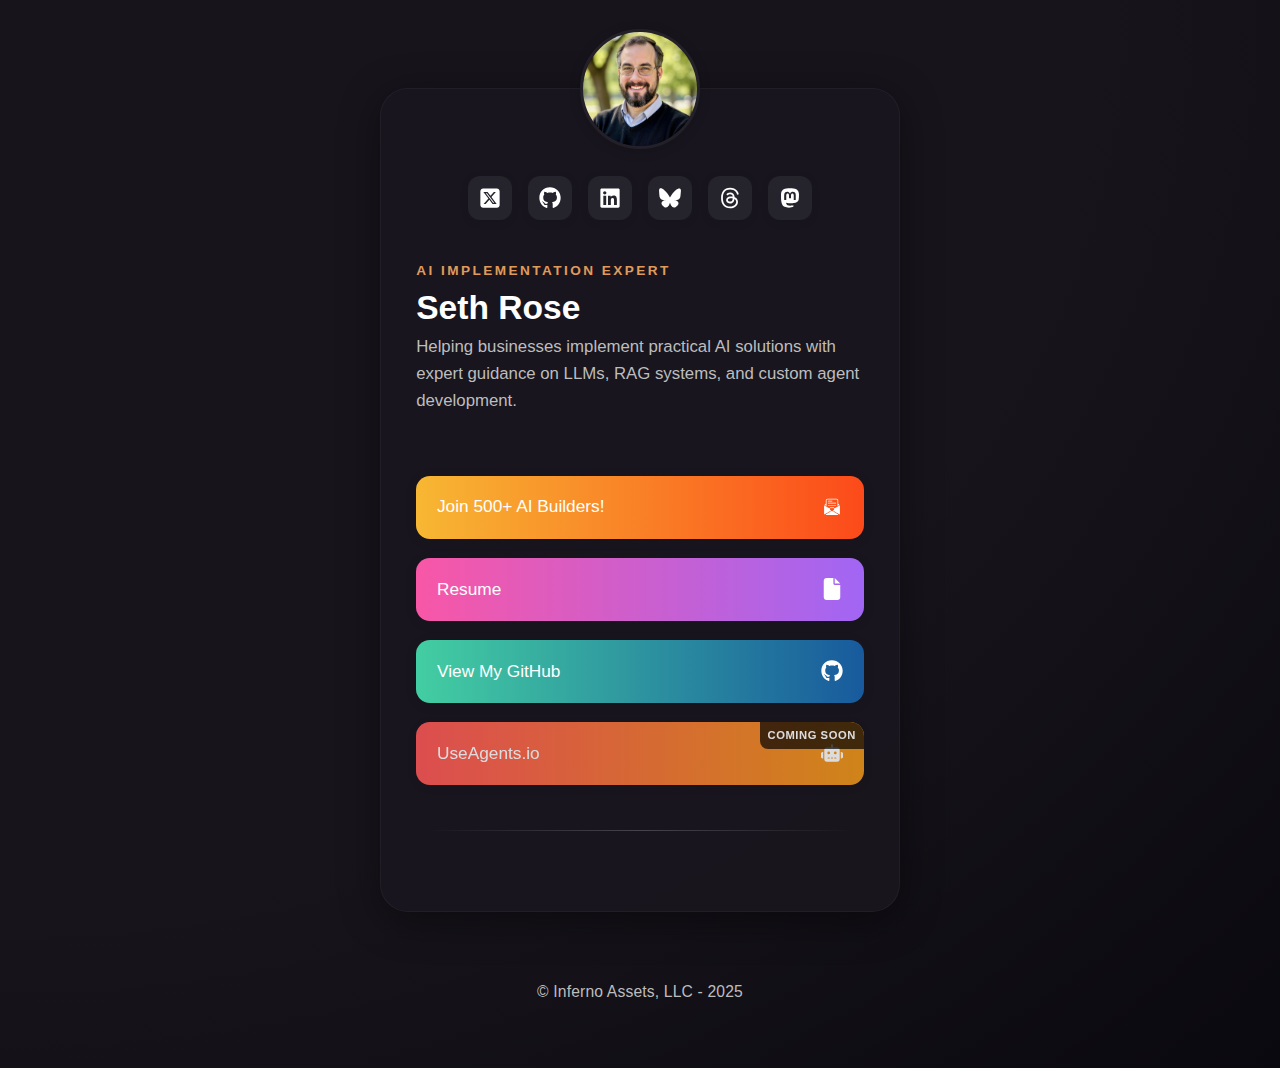
<file: index.html>
<!DOCTYPE html>
<html lang="en">
<head>
    <meta charset="UTF-8">
    <meta name="viewport" content="width=device-width, initial-scale=1.0">
    <title>Seth Rose | AI Implementation Expert</title>
    <link rel="preconnect" href="https://cdn.sender.net">
    <link rel="preconnect" href="https://www.google.com">
    <link rel="preconnect" href="https://scripts.simpleanalyticscdn.com">
    <link rel="preconnect" href="https://static.cloudflareinsights.com">
    <meta http-equiv="Content-Security-Policy" content="default-src 'self'; script-src 'self' 'unsafe-inline' 'unsafe-eval' https://cdn.sender.net https://*.sender.net https://*.simpleanalyticscdn.com https://www.google.com https://www.gstatic.com; connect-src 'self' https://*.sender.net https://*.simpleanalyticscdn.com; style-src 'self' 'unsafe-inline' https://fonts.googleapis.com https://cdn.sender.net; font-src 'self' https://fonts.gstatic.com; img-src 'self' data: https://*.sender.net https://*.simpleanalyticscdn.com https://simpleanalyticsbadges.com; frame-src https://www.google.com;">
    <link rel="stylesheet" href="assets/styles/style.css?v=2">
    <link rel="shortcut icon" href="assets/favicons/favicon.ico">
    <link rel="icon" type="image/webp" sizes="32x32" href="assets/favicons/favicon-32x32.webp">
    <link rel="icon" type="image/png" sizes="32x32" href="assets/favicons/favicon-32x32.png">
    <link rel="icon" type="image/webp" sizes="16x16" href="assets/favicons/favicon-16x16.webp">
    <link rel="icon" type="image/png" sizes="16x16" href="assets/favicons/favicon-16x16.png">
    <link rel="apple-touch-icon" type="image/webp" href="assets/favicons/apple-touch-icon.webp">
    <link rel="apple-touch-icon" href="assets/favicons/apple-touch-icon.png">
    <link rel="manifest" href="assets/favicons/site.webmanifest">
    <meta name="description" content="Seth Rose | AI Implementation Expert specializing in practical LLM applications, RAG systems, and custom AI agent development for businesses.">
    <link rel="canonical" href="https://sethrose.dev/">
    <meta property="og:title" content="Seth Rose | AI Implementation Expert">
    <meta property="og:description" content="Building practical AI solutions with a focus on implementation, RAG systems, and custom agent development.">
    <meta property="og:type" content="website">
    <meta property="og:url" content="https://sethrose.dev/">
    <meta property="og:image" content="https://sethrose.dev/assets/images/profile.png">
    <meta name="twitter:card" content="summary_large_image">
    <meta name="twitter:title" content="Seth Rose | AI Implementation Expert">
    <meta name="twitter:description" content="Building practical AI solutions with a focus on implementation, RAG systems, and custom agent development.">
    <meta name="twitter:image" content="https://sethrose.dev/assets/images/profile.png">

    <!-- Structured data for better SEO -->
    <script type="application/ld+json">
    {
      "@context": "https://schema.org",
      "@type": "Person",
      "name": "Seth Rose",
      "url": "https://sethrose.dev",
      "image": "https://sethrose.dev/assets/images/profile.png",
      "jobTitle": "AI Implementation Expert",
      "description": "AI Implementation Expert specializing in practical LLM applications, RAG systems, and custom agent development.",
      "sameAs": [
        "https://github.com/TheSethRose",
        "https://www.linkedin.com/in/sethlrose/",
        "https://x.com/TheSethRose",
        "https://bsky.app/profile/sethrose.dev",
        "https://www.threads.net/@thesethrose",
        "https://mastodon.social/@TheSethRose"
      ],
      "knowsAbout": ["Artificial Intelligence", "LLM Implementation", "RAG Systems", "AI Agents", "Software Development"]
    }
    </script>

    <script>
      (function (s, e, n, d, er) {
        s['Sender'] = er;
        s[er] = s[er] || function () {
          (s[er].q = s[er].q || []).push(arguments)
        }, s[er].l = 1 * new Date();
        var a = e.createElement(n),
            m = e.getElementsByTagName(n)[0];
        a.async = 1;
        a.crossOrigin = "anonymous";
        a.src = d;
        m.parentNode.insertBefore(a, m)
      })(window, document, 'script', 'https://cdn.sender.net/accounts_resources/universal.js', 'sender');
      sender('ce0fdabd0d3944');
    </script>
</head>
<body>
    <div class="main-card">
        <div class="profile-row">
            <picture>
                <source srcset="assets/images/profile.webp" type="image/webp">
                <img src="assets/images/profile.png" alt="Seth Rose - AI Implementation Expert" class="profile-image">
            </picture>
        </div>
        <div class="social-row">
            <a href="https://x.com/TheSethRose" target="_blank" rel="noopener" aria-label="Follow Seth Rose on X (formerly Twitter)"><img src="assets/icons/x.svg" alt="X" width="22" height="22"></a>
            <a href="https://github.com/sponsors/TheSethRose" target="_blank" rel="noopener" aria-label="Sponsor Seth Rose on GitHub"><img src="assets/icons/github.svg" alt="GitHub" width="22" height="22"></a>
            <a href="https://www.linkedin.com/in/sethlrose/" target="_blank" rel="noopener" aria-label="Connect with Seth Rose on LinkedIn"><img src="assets/icons/linkedin.svg" alt="LinkedIn" width="22" height="22"></a>
            <a href="https://bsky.app/profile/sethrose.dev" target="_blank" rel="noopener" aria-label="Follow Seth Rose on Bluesky"><img src="assets/icons/bluesky.svg" alt="Bluesky" width="22" height="22"></a>
            <a href="https://www.threads.net/@thesethrose" target="_blank" rel="noopener" aria-label="Follow Seth Rose on Threads"><img src="assets/icons/threads.svg" alt="Threads" width="22" height="22"></a>
            <a href="https://mastodon.social/@TheSethRose" target="_blank" rel="noopener" aria-label="Follow Seth Rose on Mastodon"><img src="assets/icons/mastodon.svg" alt="Mastodon" width="22" height="22"></a>
        </div>
        <div class="card-content">
            <div class="subtitle" id="role">AI IMPLEMENTATION EXPERT</div>
            <h1 class="main-title">Seth Rose</h1>
            <div class="desc">Helping businesses implement practical AI solutions with expert guidance on LLMs, RAG systems, and custom agent development.</div>
        </div>
        <div class="links-list" role="navigation" aria-label="Main links">
            <a class="link-card gradient4" href="https://join.sethrose.dev/website/button" target="_blank" rel="noopener" aria-label="Join the AI Builders Newsletter">
                <span>Join 500+ AI Builders!</span>
                <img src="assets/icons/join.svg" alt="Newsletter icon" width="22" height="22">
            </a>
            <a class="link-card gradient1" href="assets/public/resume.pdf" target="_blank" rel="noopener" aria-label="Download Seth Rose's resume">
                <span>Resume</span>
                <img src="assets/icons/resume.svg" alt="Resume icon" width="22" height="22">
            </a>
            <a class="link-card gradient2" href="https://github.com/sponsors/TheSethRose" target="_blank" rel="noopener" aria-label="Sponsor Seth Rose on GitHub">
                <span>View My GitHub</span>
                <img src="assets/icons/github.svg" alt="GitHub icon" width="22" height="22">
            </a>
            <a class="link-card gradient3 coming-soon-container" href="https://useagents.io" target="_blank" rel="noopener" aria-label="Visit UseAgents.io - platform coming soon">
                <span>UseAgents.io</span>
                <img src="assets/icons/robot.svg" alt="AI Agents icon" width="22" height="22">
                <div class="coming-soon-overlay">COMING SOON</div>
            </a>
        </div>

        <div class="section-divider" role="separator" aria-hidden="true"></div>

    </div>
    <div class="copyright">&copy; Inferno Assets, LLC - 2025</div>

    <!-- 100% privacy-first analytics -->
    <script data-collect-dnt="true" async src="https://scripts.simpleanalyticscdn.com/latest.js"></script>
    <noscript><img src="https://queue.simpleanalyticscdn.com/noscript.gif?collect-dnt=true" alt="" referrerpolicy="no-referrer-when-downgrade"/></noscript>
</body>
</html>
</file>
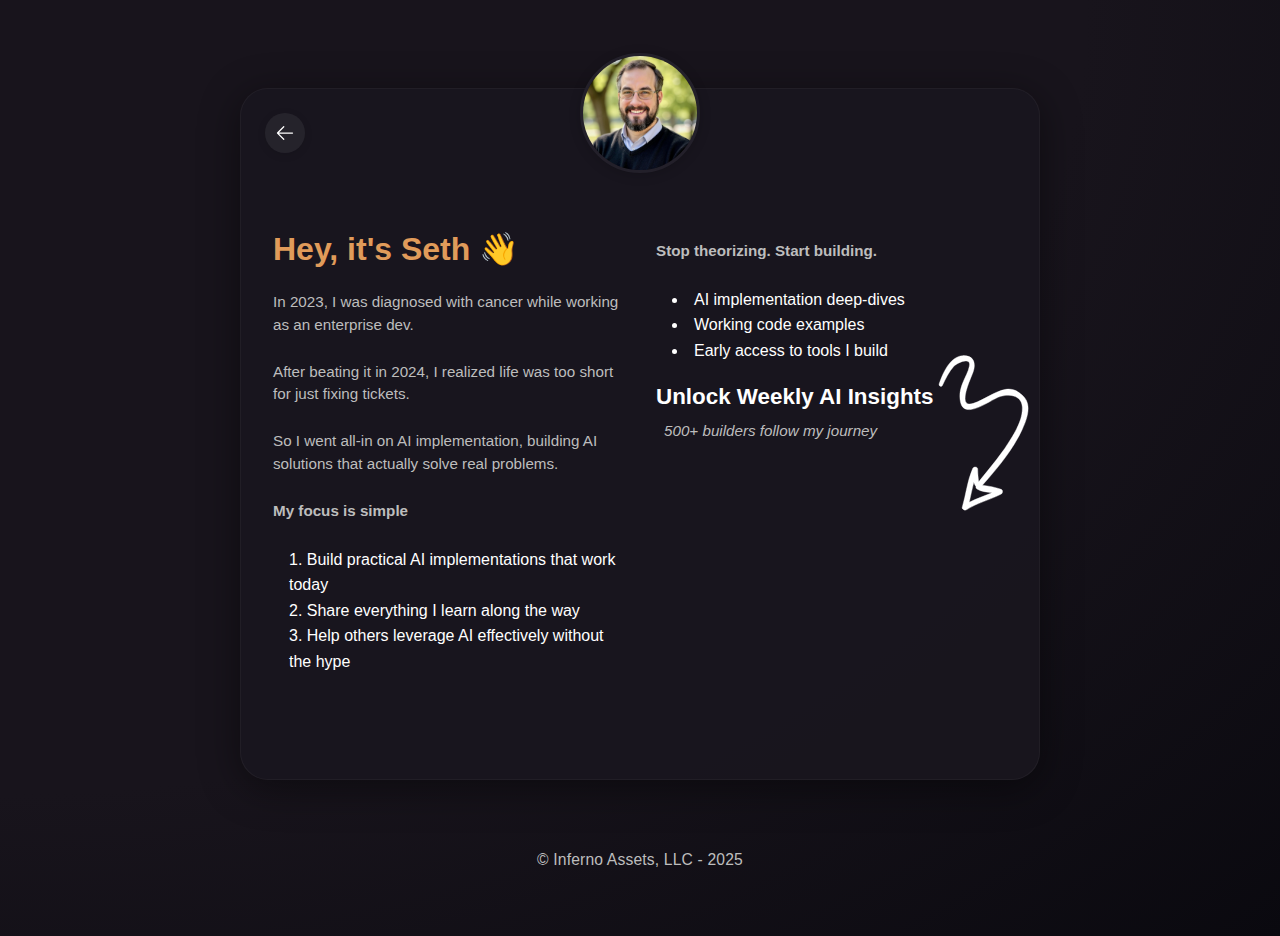
<file: subscribe.html>
<!DOCTYPE html>
<html lang="en">
<head>
    <meta charset="UTF-8">
    <meta name="viewport" content="width=device-width, initial-scale=1.0">
    <title>Subscribe | Seth Rose</title>
    <link rel="preconnect" href="https://cdn.sender.net">
    <link rel="preconnect" href="https://www.google.com">
    <link rel="preconnect" href="https://scripts.simpleanalyticscdn.com">
    <link rel="preconnect" href="https://static.cloudflareinsights.com">
    <meta http-equiv="Content-Security-Policy" content="default-src 'self'; script-src 'self' 'unsafe-inline' 'unsafe-eval' https://cdn.sender.net https://*.sender.net https://*.simpleanalyticscdn.com https://www.google.com https://www.gstatic.com; connect-src 'self' https://*.sender.net https://*.simpleanalyticscdn.com; style-src 'self' 'unsafe-inline' https://fonts.googleapis.com https://cdn.sender.net; font-src 'self' https://fonts.gstatic.com; img-src 'self' data: https://*.sender.net https://*.simpleanalyticscdn.com https://simpleanalyticsbadges.com; frame-src https://www.google.com;">
    <link rel="stylesheet" href="assets/styles/style.css?v=1">
    <link rel="shortcut icon" href="assets/favicons/favicon.ico">
    <link rel="icon" type="image/webp" sizes="32x32" href="assets/favicons/favicon-32x32.webp">
    <link rel="icon" type="image/png" sizes="32x32" href="assets/favicons/favicon-32x32.png">
    <link rel="icon" type="image/webp" sizes="16x16" href="assets/favicons/favicon-16x16.webp">
    <link rel="icon" type="image/png" sizes="16x16" href="assets/favicons/favicon-16x16.png">
    <link rel="apple-touch-icon" type="image/webp" href="assets/favicons/apple-touch-icon.webp">
    <link rel="apple-touch-icon" href="assets/favicons/apple-touch-icon.png">
    <link rel="manifest" href="assets/favicons/site.webmanifest">
    <meta name="description" content="Subscribe to AI Implementation Weekly by Seth Rose for practical AI insights, code examples, and early access to tools.">
    <link rel="canonical" href="https://sethrose.dev/subscribe.html">
    <meta property="og:title" content="Subscribe | Seth Rose">
    <meta property="og:description" content="Get practical AI implementation insights, code examples, and early access to tools.">
    <meta property="og:type" content="website">
    <meta property="og:url" content="https://sethrose.dev/subscribe.html">
    <meta property="og:image" content="https://sethrose.dev/assets/images/profile.png">
    <meta name="twitter:card" content="summary_large_image">
    <meta name="twitter:title" content="Subscribe | Seth Rose">
    <meta name="twitter:description" content="Get practical AI implementation insights, code examples, and early access to tools.">
    <meta name="twitter:image" content="https://sethrose.dev/assets/images/profile.png">
    <!-- Structured data for better SEO -->
    <script type="application/ld+json">
    {
      "@context": "https://schema.org",
      "@type": "WebPage",
      "name": "Subscribe | Seth Rose",
      "url": "https://sethrose.dev/subscribe.html",
      "description": "Subscribe to AI Implementation Weekly by Seth Rose for practical AI insights, code examples, and early access to tools."
    }
    </script>
    <script>
      (function (s, e, n, d, er) {
        s['Sender'] = er;
        s[er] = s[er] || function () {
          (s[er].q = s[er].q || []).push(arguments)
        }, s[er].l = 1 * new Date();
        var a = e.createElement(n),
            m = e.getElementsByTagName(n)[0];
        a.async = 1;
        a.crossOrigin = "anonymous";
        a.src = d;
        m.parentNode.insertBefore(a, m)
      })(window, document, 'script', 'https://cdn.sender.net/accounts_resources/universal.js', 'sender');
      sender('ce0fdabd0d3944');
    </script>
</head>
<body class="subscribe-page">
    <div class="main-card">
        <a href="index.html" class="back-home-button" aria-label="Back to Home">
            <!-- Simple SVG Arrow Left -->
            <svg xmlns="http://www.w3.org/2000/svg" viewBox="0 0 24 24" fill="currentColor" width="20px" height="20px">
                <path fill-rule="evenodd" d="M11.03 3.97a.75.75 0 0 1 0 1.06l-6.22 6.22H21a.75.75 0 0 1 0 1.5H4.81l6.22 6.22a.75.75 0 1 1-1.06 1.06l-7.5-7.5a.75.75 0 0 1 0-1.06l7.5-7.5a.75.75 0 0 1 1.06 0Z" clip-rule="evenodd" />
            </svg>
        </a>
        <div class="profile-row" style="padding-top: 1.5rem;">
            <picture>
                <source srcset="assets/images/profile.webp" type="image/webp">
                <img src="assets/images/profile.png" alt="Seth Rose - AI Implementation Expert" class="profile-image">
            </picture>
        </div>
        <div class="newsletter-section newsletter-columns">
            <div class="newsletter-text">
                <h3 id="newsletter-heading" style="font-size: 2rem; color: #e09b5a; margin-bottom: 1rem;">Hey, it's Seth 👋</h3>
                <p>In 2023, I was diagnosed with cancer while working as an enterprise dev.</p>
                <p>After beating it in 2024, I realized life was too short for just fixing tickets.</p>
                <p>So I went all-in on AI implementation, building AI solutions that actually solve real problems.</p>
                <p><strong>My focus is simple</strong></p>
                <ol style="list-style-position: inside; padding-left: 1rem; margin: 0.5rem 0 1rem 0;">
                    <li>Build practical AI implementations that work today</li>
                    <li>Share everything I learn along the way</li>
                    <li>Help others leverage AI effectively without the hype</li>
                </ol>
            </div>
            <div class="newsletter-form">
                <div class="subscribe-prompt">
                    <p><strong>Stop theorizing. Start building.</strong></p>
                    <ul style="list-style-position: inside; padding-left: 1rem; margin: 0.5rem 0 1rem 0;">
                        <li>AI implementation deep-dives</li>
                        <li>Working code examples</li>
                        <li>Early access to tools I build</li>
                    </ul>
                    <div class="header-arrow-container" style="position: relative; margin-bottom: 0.1rem;">
                      <h3 class="subscribe-cta-header" style="margin: 0;">Unlock Weekly AI Insights</h3>
                      <p class="social-proof" style="margin-bottom: 0;">500+ builders follow my journey</p>
                      <svg class="subscribe-arrow" fill="#FFFFFF" version="1.1" id="Capa_1" xmlns="http://www.w3.org/2000/svg" xmlns:xlink="http://www.w3.org/1999/xlink" viewBox="0 0 352.2 352.2" xml:space="preserve" stroke="#FFFFFF" style="width: 126px; height: 126px; position: absolute; left: 65%; top: -0.5rem; margin-left: 1.5rem; transform: scaleY(-1) rotate(-40deg); z-index: 10;"><g id="SVGRepo_bgCarrier" stroke-width="0"></g><g id="SVGRepo_tracerCarrier" stroke-linecap="round" stroke-linejoin="round"></g><g id="SVGRepo_iconCarrier"> <g> <path d="M348.232,100.282c-13.464-32.436-35.496-60.588-45.9-94.86c-1.836-5.508-11.016-7.956-13.464-1.836 c-14.688,34.272-36.72,65.484-47.124,101.592c-1.836,6.732,7.344,13.464,12.24,7.344c7.344-9.18,15.912-16.524,24.479-25.092 c-1.224,52.632,0,105.264-9.18,157.284c-4.896,28.152-11.628,59.977-31.824,81.396c-24.479,25.704-55.08,2.448-68.544-21.42 c-11.628-20.809-31.823-110.772-72.215-79.561c-23.868,18.36-29.988,43.452-37.332,70.992c-1.836,7.956-4.896,15.3-8.568,22.032 c-14.076,26.316-32.436-16.524-33.048-26.928c-1.224-20.809,4.896-42.229,9.792-62.424c1.836-6.12-7.344-8.568-9.792-2.448 c-11.016,28.764-26.316,77.724,0,102.815c23.256,21.42,42.84,7.345,52.02-17.748c6.12-16.523,29.376-108.323,56.304-65.483 c17.748,28.151,22.644,61.812,44.064,88.128c15.3,18.359,42.84,22.644,64.26,13.464c25.704-11.628,36.72-45.9,43.452-70.38 c16.523-61.2,16.523-127.296,14.688-190.332c14.688,9.792,31.212,18.972,47.736,25.092 C347.008,113.746,350.681,105.178,348.232,100.282z M268.672,78.25c7.956-17.136,17.748-34.272,26.316-51.408 c9.18,21.42,20.808,40.392,31.824,61.2c-12.853-7.956-25.092-17.136-39.168-18.972c-3.061-0.612-5.509,1.224-6.732,3.672 C276.628,73.354,272.345,75.19,268.672,78.25z"></path> </g> </g></svg>
                    </div>
                </div>
                <div class="sender-form-field" data-sender-form-id="m9j9z83zez6mn59cdl9" aria-labelledby="newsletter-heading" style="text-align: left; margin-top: 0;"></div>
            </div>
        </div>
    </div>
    <div class="copyright">&copy; Inferno Assets, LLC - 2025</div>
    <!-- 100% privacy-first analytics -->
    <script data-collect-dnt="true" async src="https://scripts.simpleanalyticscdn.com/latest.js"></script>
    <noscript><img src="https://queue.simpleanalyticscdn.com/noscript.gif?collect-dnt=true" alt="" referrerpolicy="no-referrer-when-downgrade"/></noscript>
</body>
</html>
</file>
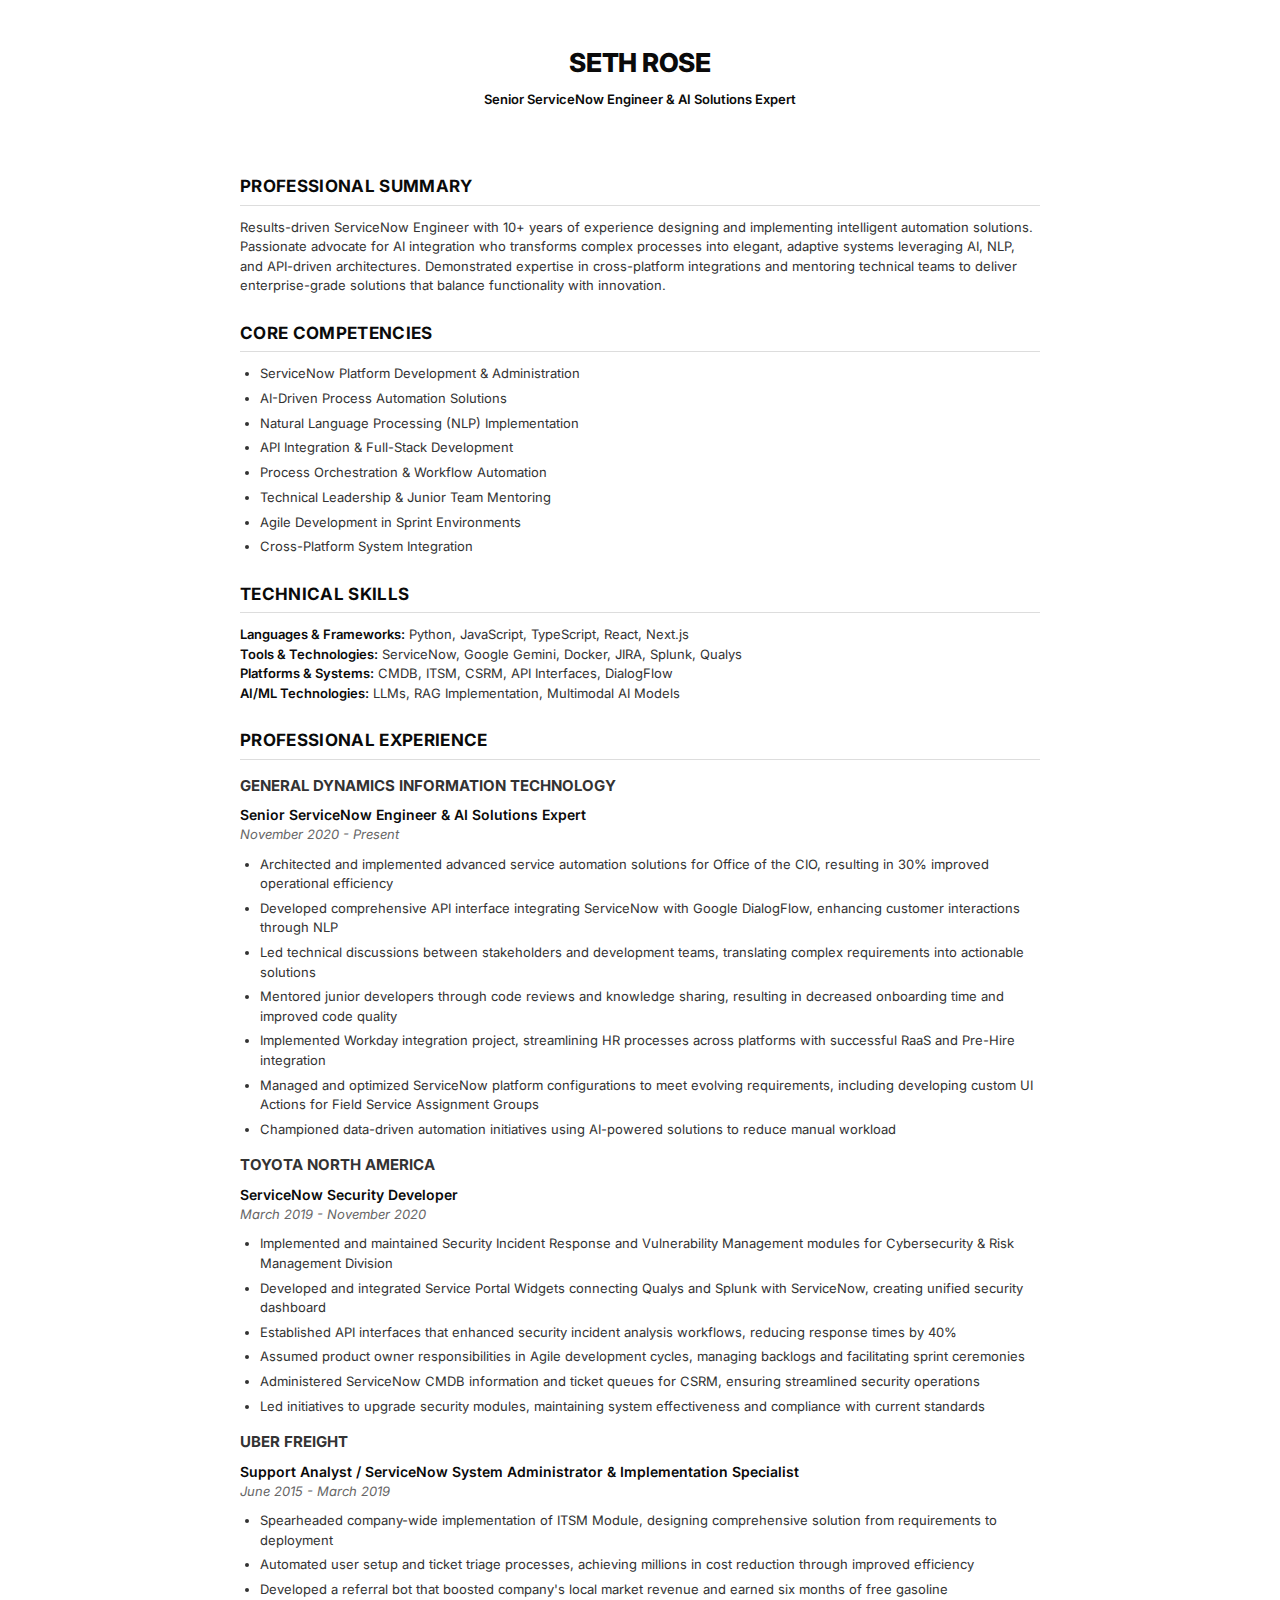
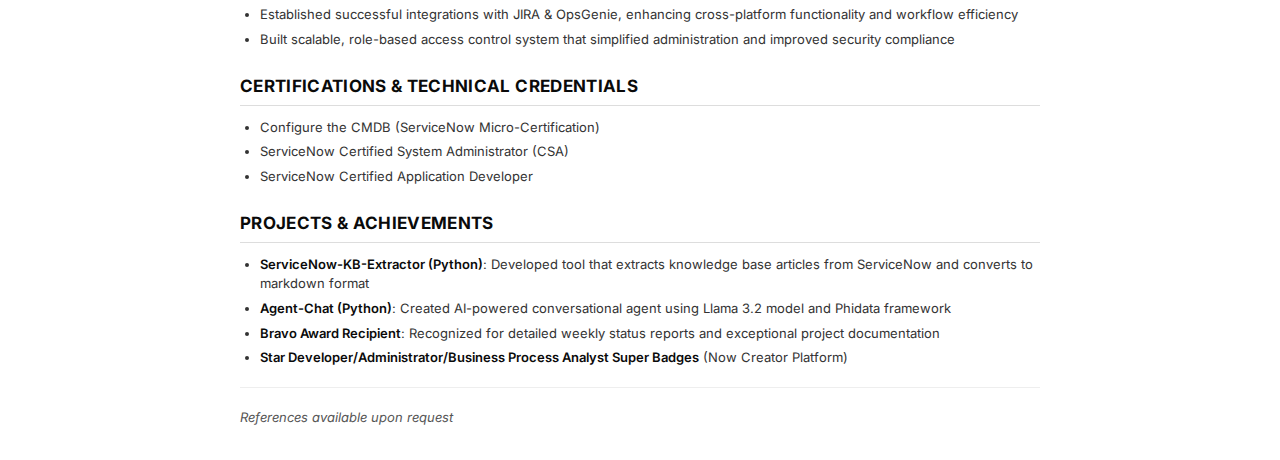
<file: assets/public/resume.html>
<!DOCTYPE html>
<html xmlns="http://www.w3.org/1999/xhtml" lang="en" xml:lang="en">
<head>
  <meta charset="utf-8" />
  <meta name="generator" content="pandoc" />
  <meta name="viewport" content="width=device-width, initial-scale=1.0, user-scalable=yes" />
  <title>Seth Rose - Resume</title>
  <link rel="preconnect" href="https://fonts.googleapis.com">
  <link rel="preconnect" href="https://fonts.gstatic.com" crossorigin>
  <link href="https://fonts.googleapis.com/css2?family=Inter:wght@400;500;600;700;800&display=swap" rel="stylesheet">
  <style>
    body {
      font-family: 'Inter', -apple-system, BlinkMacSystemFont, 'Segoe UI', Roboto, Oxygen, Ubuntu, Cantarell, 'Open Sans', 'Helvetica Neue', sans-serif;
      line-height: 1.5;
      max-width: 800px;
      margin: 0 auto;
      padding: 2em 3em;
      color: #333;
      font-size: 13px;
      background: #fff;
    }
    h1 {
      color: #0A0A0A;
      text-align: center;
      font-size: 26px;
      margin-bottom: 8px;
      font-weight: 800;
      letter-spacing: -0.01em;
    }
    h2 {
      color: #0A0A0A;
      border-bottom: 1px solid #ddd;
      padding-bottom: 5px;
      margin-top: 25px;
      margin-bottom: 12px;
      font-size: 17px;
      font-weight: 700;
      letter-spacing: 0.02em;
    }
    h3 {
      margin-bottom: 5px;
      color: #333;
      font-size: 15px;
      font-weight: 700;
    }
    p {
      margin: 0.5em 0;
      font-weight: 400;
    }
    ul {
      margin-top: 0.5em;
      padding-left: 1.5em;
    }
    li {
      margin-bottom: 0.4em;
      position: relative;
    }
    strong {
      color: #0A0A0A;
      font-weight: 600;
    }
    em {
      color: #555;
    }
    a {
      color: #0A0A0A;
      text-decoration: none;
      border-bottom: 1px solid #ddd;
      padding-bottom: 1px;
    }
    a:hover {
      border-bottom-color: #0A0A0A;
    }
    hr {
      border: none;
      border-top: 1px solid #eee;
      margin: 1.5em 0;
    }
    .professional-summary {
      font-style: italic;
      margin-bottom: 1.5em;
      line-height: 1.6;
    }
    .job-title {
      font-weight: 600;
      color: #0A0A0A;
      margin-bottom: 0;
      font-size: 14px;
    }
    .job-date {
      font-style: italic;
      color: #666;
      margin-top: 0;
      margin-bottom: 10px;
      font-size: 13px;
    }
    .company {
      font-weight: 600;
    }
    .center {
      text-align: center;
    }
    header {
      margin-bottom: 20px;
    }
    @media print {
      body {
        padding: 0;
        font-size: 10.5pt;
      }
      a {
        color: #000;
        border-bottom: none;
      }
      @page {
        margin: 1cm;
      }
      h1 {
        font-size: 20pt;
      }
      h2 {
        font-size: 14pt;
      }
      h3 {
        font-size: 12pt;
      }
    }
  </style>
</head>
<body>
<header id="title-block-header">
<h1 class="title">SETH ROSE</h1>
<p class="center"><strong>Senior ServiceNow Engineer &amp; AI Solutions Expert</strong></p>
</header>
<br />
<h2 id="professional-summary">PROFESSIONAL SUMMARY</h2>
<p>Results-driven ServiceNow Engineer with 10+ years of experience designing and implementing intelligent automation solutions. Passionate advocate for AI integration who transforms complex processes into elegant, adaptive systems leveraging AI, NLP, and API-driven architectures. Demonstrated expertise in cross-platform integrations and mentoring technical teams to deliver enterprise-grade solutions that balance functionality with innovation.</p>
<h2 id="core-competencies">CORE COMPETENCIES</h2>
<ul>
<li>ServiceNow Platform Development &amp; Administration</li>
<li>AI-Driven Process Automation Solutions</li>
<li>Natural Language Processing (NLP) Implementation</li>
<li>API Integration &amp; Full-Stack Development</li>
<li>Process Orchestration &amp; Workflow Automation</li>
<li>Technical Leadership &amp; Junior Team Mentoring</li>
<li>Agile Development in Sprint Environments</li>
<li>Cross-Platform System Integration</li>
</ul>
<h2 id="technical-skills">TECHNICAL SKILLS</h2>
<p><strong>Languages &amp; Frameworks:</strong> Python, JavaScript, TypeScript, React, Next.js<br />
<strong>Tools &amp; Technologies:</strong> ServiceNow, Google Gemini, Docker, JIRA, Splunk, Qualys<br />
<strong>Platforms &amp; Systems:</strong> CMDB, ITSM, CSRM, API Interfaces, DialogFlow<br />
<strong>AI/ML Technologies:</strong> LLMs, RAG Implementation, Multimodal AI Models</p>
<h2 id="professional-experience">PROFESSIONAL EXPERIENCE</h2>
<h3 id="general-dynamics-information-technology">GENERAL DYNAMICS INFORMATION TECHNOLOGY</h3>
<p class="job-title">Senior ServiceNow Engineer &amp; AI Solutions Expert</p>
<p class="job-date">November 2020 - Present</p>
<ul>
<li>Architected and implemented advanced service automation solutions for Office of the CIO, resulting in 30% improved operational efficiency</li>
<li>Developed comprehensive API interface integrating ServiceNow with Google DialogFlow, enhancing customer interactions through NLP</li>
<li>Led technical discussions between stakeholders and development teams, translating complex requirements into actionable solutions</li>
<li>Mentored junior developers through code reviews and knowledge sharing, resulting in decreased onboarding time and improved code quality</li>
<li>Implemented Workday integration project, streamlining HR processes across platforms with successful RaaS and Pre-Hire integration</li>
<li>Managed and optimized ServiceNow platform configurations to meet evolving requirements, including developing custom UI Actions for Field Service Assignment Groups</li>
<li>Championed data-driven automation initiatives using AI-powered solutions to reduce manual workload</li>
</ul>
<h3 id="toyota-north-america">TOYOTA NORTH AMERICA</h3>
<p class="job-title">ServiceNow Security Developer</p>
<p class="job-date">March 2019 - November 2020</p>
<ul>
<li>Implemented and maintained Security Incident Response and Vulnerability Management modules for Cybersecurity &amp; Risk Management Division</li>
<li>Developed and integrated Service Portal Widgets connecting Qualys and Splunk with ServiceNow, creating unified security dashboard</li>
<li>Established API interfaces that enhanced security incident analysis workflows, reducing response times by 40%</li>
<li>Assumed product owner responsibilities in Agile development cycles, managing backlogs and facilitating sprint ceremonies</li>
<li>Administered ServiceNow CMDB information and ticket queues for CSRM, ensuring streamlined security operations</li>
<li>Led initiatives to upgrade security modules, maintaining system effectiveness and compliance with current standards</li>
</ul>
<h3 id="uber-freight">UBER FREIGHT</h3>
<p class="job-title">Support Analyst / ServiceNow System Administrator &amp; Implementation Specialist</p>
<p class="job-date">June 2015 - March 2019</p>
<ul>
<li>Spearheaded company-wide implementation of ITSM Module, designing comprehensive solution from requirements to deployment</li>
<li>Automated user setup and ticket triage processes, achieving millions in cost reduction through improved efficiency</li>
<li>Developed a referral bot that boosted company's local market revenue and earned six months of free gasoline</li>
<li>Established successful integrations with JIRA &amp; OpsGenie, enhancing cross-platform functionality and workflow efficiency</li>
<li>Built scalable, role-based access control system that simplified administration and improved security compliance</li>
</ul>
<h2 id="certifications-technical-credentials">CERTIFICATIONS &amp; TECHNICAL CREDENTIALS</h2>
<ul>
<li>Configure the CMDB (ServiceNow Micro-Certification)</li>
<li>ServiceNow Certified System Administrator (CSA)</li>
<li>ServiceNow Certified Application Developer</li>
</ul>
<h2 id="projects-achievements">PROJECTS &amp; ACHIEVEMENTS</h2>
<ul>
<li><strong>ServiceNow-KB-Extractor (Python)</strong>: Developed tool that extracts knowledge base articles from ServiceNow and converts to markdown format</li>
<li><strong>Agent-Chat (Python)</strong>: Created AI-powered conversational agent using Llama 3.2 model and Phidata framework</li>
<li><strong>Bravo Award Recipient</strong>: Recognized for detailed weekly status reports and exceptional project documentation</li>
<li><strong>Star Developer/Administrator/Business Process Analyst Super Badges</strong> (Now Creator Platform)</li>
</ul>
<hr />
<p><em>References available upon request</em></p>
</body>
</html>
</file>
<file: assets/styles/style.css>
/* Base Styles */
:root {
    --bg-color: #0a0a0a;
    --text-color: #fff;
    --accent-color: #00a3ff;
    --secondary-color: #444;
    --gradient-start: #000;
    --gradient-end: #111;
    --card-bg: rgba(25, 25, 25, 0.8);
    --icon-bg: #222;
}

* {
    margin: 0;
    padding: 0;
    box-sizing: border-box;
    font-family: 'Inter', -apple-system, BlinkMacSystemFont, 'Segoe UI', Roboto, Oxygen, Ubuntu, Cantarell, 'Open Sans', 'Helvetica Neue', sans-serif;
}

body {
    background: radial-gradient(ellipse at top left, #18141c 60%, #0a090f 100%);
    color: var(--text-color);
    line-height: 1.6;
    min-height: 100vh;
    display: flex;
    flex-direction: column;
    align-items: center;
    justify-content: center;
    padding: 2rem 1rem;
    overflow-x: hidden;
    font-family: 'Inter', -apple-system, BlinkMacSystemFont, 'Segoe UI', Roboto, Oxygen, Ubuntu, Cantarell, 'Open Sans', 'Helvetica Neue', sans-serif;
    padding-top: 3.5rem;
    padding-bottom: 3.5rem;
}

.container {
    max-width: 800px;
    width: 100%;
    padding: 2rem;
    background: var(--card-bg);
    border-radius: 20px;
    backdrop-filter: blur(10px);
    box-shadow: 0 10px 30px rgba(0, 0, 0, 0.3);
    margin-bottom: 2rem;
}

.main-card {
    background: rgba(25, 22, 30, 0.92);
    border-radius: 28px;
    box-shadow: 0 8px 40px 0 rgba(0,0,0,0.45);
    max-width: 520px;
    width: 100%;
    margin: 2rem;
    padding: 0 0 3rem 0;
    display: flex;
    flex-direction: column;
    align-items: center;
    border: 1.5px solid rgba(255,255,255,0.04);
    position: relative;
}

.back-home-button {
    position: absolute;
    top: 1.5rem;
    left: 1.5rem;
    height: 40px;
    width: 40px;
    padding: 0;
    background: rgba(40, 38, 46, 0.85);
    border-radius: 50%;
    display: flex;
    align-items: center;
    justify-content: center;
    text-decoration: none;
    transition: background 0.2s ease-in-out 0.15s, transform 0.2s ease-in-out;
    z-index: 20;
    box-shadow: 0 2px 8px 0 rgba(0,0,0,0.10);
}

.back-home-button svg {
    width: 20px;
    height: 20px;
    fill: #fff;
    margin: 0;
    transition: fill 0.2s ease-in-out 0.15s;
    position: relative;
    z-index: 1;
}

.back-home-button:hover {
    background: #e09b5a;
    transform: scale(1.1);
    transition-delay: 0s;
}

.back-home-button:hover svg {
    fill: #0a0a0a;
    transition-delay: 0s;
}

.back-home-button::after {
    content: "Home";
    position: absolute;
    left: 50%;
    top: 0;
    height: 100%;
    line-height: 40px;
    padding: 0 1rem 0 25px;
    background: #e09b5a;
    color: #0a0a0a;
    border-radius: 0 20px 20px 0;
    font-size: 0.9rem;
    font-weight: 500;
    white-space: nowrap;
    z-index: 0;
    opacity: 0;
    transform: scaleX(0);
    transform-origin: left center;
    transition: transform 0.3s ease-in-out, opacity 0.3s ease-in-out;
}

.back-home-button:hover::after {
    transform: scaleX(1);
    opacity: 1;
}

.social-proof {
    font-size: 0.85rem;
    color: #bdbdbd;
    font-style: italic;
    text-align: left;
    margin-top: 0.3rem;
    margin-bottom: 1rem;
    padding-left: 0.5rem;
}

.profile-row {
    display: flex;
    flex-direction: column;
    align-items: center;
    margin-top: -60px;
    margin-bottom: 1.2rem;
}

.profile-image {
    width: 120px;
    height: 120px;
    border-radius: 50%;
    object-fit: cover;
    border: 3px solid #23202a;
    box-shadow: 0 2px 12px 0 rgba(0,0,0,0.18);
    background: #23202a;
}

.social-row {
    display: flex;
    gap: 1rem;
    margin-bottom: 1.5rem;
}

.social-row a {
    display: flex;
    align-items: center;
    justify-content: center;
    width: 44px;
    height: 44px;
    background: rgba(40, 38, 46, 0.85);
    border-radius: 12px;
    transition: background 0.2s, transform 0.2s;
    box-shadow: 0 2px 8px 0 rgba(0,0,0,0.10);
}

.social-row a:hover {
    background: #23202a;
    transform: translateY(-2px) scale(1.07);
}

.social-row img, .social-row svg {
    width: 22px;
    height: 22px;
    filter: invert(1) brightness(1.5);
}

.card-content {
    width: 100%;
    text-align: left;
    padding: 0 2.2rem;
    margin-bottom: 2.8rem;
}

.subtitle {
    text-transform: uppercase;
    letter-spacing: 0.18em;
    font-size: 0.85rem;
    color: #e09b5a;
    margin-top: 1rem;
    margin-bottom: 0.5rem;
    font-weight: 600;
}

.main-title {
    font-size: 2.1rem;
    font-weight: 800;
    color: #fff;
    margin-bottom: 0.5rem;
    line-height: 1.1;
}

.desc {
    color: #bdbdbd;
    font-size: 1.05rem;
    font-weight: 400;
    margin-bottom: 0.2rem;
}

.links-list {
    width: 100%;
    display: flex;
    flex-direction: column;
    gap: 1.2rem;
    padding: 0 2.2rem;
    margin-top: 0.8rem;
    margin-bottom: 0.8rem;
}

.link-card {
    display: flex;
    align-items: center;
    justify-content: space-between;
    border-radius: 14px;
    padding: 1.1rem 1.3rem;
    font-size: 1.08rem;
    font-weight: 500;
    color: #fff;
    text-decoration: none;
    box-shadow: 0 2px 12px 0 rgba(0,0,0,0.10);
    transition: transform 0.18s, box-shadow 0.18s;
    border: none;
}

.link-card span {
    z-index: 2;
    position: relative;
}

.link-card svg, .link-card img {
    width: 22px;
    height: 22px;
    margin-left: 0.7rem;
    filter: invert(1) brightness(1.5);
}

.link-card.gradient1 {
    background: linear-gradient(90deg, #f857a6 0%, #a166f4 100%);
}
.link-card.gradient2 {
    background: linear-gradient(90deg, #43cea2 0%, #185a9d 100%);
}
.link-card.gradient3 {
    background: linear-gradient(90deg, #ff5858 0%, #f09819 100%);
}

/* Gold gradient */
.link-card.gradient4 {
    background: linear-gradient(90deg, #f7b733 0%, #fc4a1a 100%); /* Example Gold/Orange */
    /* Or try: background: linear-gradient(90deg, #DAA520 0%, #FFD700 100%); /* Dark Gold to Light Gold */
    /* Or try: background: linear-gradient(90deg, #FDBB2D 0%, #22C1C3 100%); /* Gold to Teal - more contrast? */
}

.link-card:hover {
    transform: translateY(-2px) scale(1.03);
    box-shadow: 0 4px 18px 0 rgba(0,0,0,0.18);
}

@media (max-width: 600px) {
    .main-card {
        max-width: 95%;
        margin: 2rem 0.5rem;
        padding: 0 0 2.5rem 0;
    }

    .card-content {
        padding: 0 1.8rem;
        margin-bottom: 2.2rem;
    }

    .links-list {
        padding: 0 1.8rem;
        gap: 1rem;
    }

    .newsletter-section {
        padding: 0 1.8rem;
    }

    .sender-form-field {
        padding: 0 0.2rem;
    }

    .profile-row {
        margin-top: -38px;
    }

    .main-title {
        font-size: 1.8rem;
    }

    .desc {
        font-size: 0.95rem;
        line-height: 1.5;
    }

    .social-row {
        gap: 0.7rem;
    }

    .social-row a {
        width: 40px;
        height: 40px;
    }

    .newsletter-form input[type="email"], .newsletter-form button {
        padding: 0.9rem 0.8rem;
        font-size: 1rem;
    }

    .newsletter-form, .newsletter-title {
        max-width: 100%;
    }

    .section-divider {
        margin: 1.8rem auto;
    }
}

.btn {
    display: inline-flex;
    align-items: center;
    justify-content: center;
    padding: 0.8rem 1.8rem;
    background: linear-gradient(90deg, var(--accent-color), #60efff);
    color: #000;
    font-weight: bold;
    border-radius: 50px;
    text-decoration: none;
    transition: transform 0.3s ease, box-shadow 0.3s ease;
    text-align: center;
    margin-top: 1rem;
}

.btn i {
    margin-right: 8px;
}

.btn:hover {
    transform: translateY(-3px);
    box-shadow: 0 5px 15px rgba(0, 163, 255, 0.4);
}

.footer {
    margin-top: 2rem;
    text-align: center;
    color: var(--secondary-color);
    font-size: 0.9rem;
}

.tag-container {
    display: flex;
    flex-wrap: wrap;
    margin: 1rem 0;
    justify-content: center;
}

.links-container {
    display: flex;
    flex-direction: column;
    gap: 1rem;
    max-width: 500px;
    margin: 2rem auto;
}

@media (max-width: 768px) {
    .container {
        padding: 1.5rem;
    }

    h1 {
        font-size: 2rem;
    }

    .services {
        grid-template-columns: 1fr;
    }

    .profile-image {
        width: 150px;
        height: 150px;
    }

    .social-links a {
        width: 45px;
        height: 45px;
    }
}

.newsletter-section {
    width: 100%;
    padding: 0 2.6rem;
    margin-top: 0rem;
    margin-bottom: 1rem;
    text-align: left;
}

.newsletter-section h3 {
    font-size: 1.4rem;
    font-weight: 700;
    margin-bottom: 0.6rem;
    color: #fff;
}

.newsletter-section p {
    color: #bdbdbd;
    font-size: 0.95rem;
    margin-bottom: 1.5rem;
    line-height: 1.5;
}

.sender-form-field {
    padding: 0 0.4rem;
}

.newsletter-title {
    color: #fff;
    font-size: 1.15rem;
    font-weight: 800;
    margin-bottom: 1.1rem;
    letter-spacing: 0.01em;
    width: 100%;
    text-align: left;
    max-width: 340px;
}
.newsletter-form {
    display: flex;
    gap: 0.7rem;
    background: none;
    border-radius: 0;
    padding: 0;
    box-shadow: none;
    width: 100%;
    max-width: 340px;
    margin: 0 auto;
}
.newsletter-form input[type="email"] {
    flex: 1;
    min-width: 0;
    background: #18171c;
    border: none;
    color: #fff;
    font-size: 1.08rem;
    padding: 1.1rem 1.1rem;
    border-radius: 12px;
    outline: none;
    font-weight: 500;
    box-shadow: 0 2px 8px 0 rgba(0,0,0,0.10);
}
.newsletter-form input[type="email"]::placeholder {
    color: #bdbdbd;
    opacity: 1;
    font-weight: 400;
}
.newsletter-form button {
    background: linear-gradient(90deg, #f857a6 0%, #a166f4 100%);
    color: #fff;
    border: none;
    border-radius: 12px;
    padding: 1.1rem 1.5rem;
    font-weight: 700;
    font-size: 1.08rem;
    cursor: pointer;
    transition: background 0.2s, transform 0.2s;
    box-shadow: 0 2px 8px 0 rgba(0,0,0,0.10);
    white-space: nowrap;
}
.newsletter-form button:hover {
    background: linear-gradient(90deg, #a166f4 0%, #f857a6 100%);
    transform: translateY(-2px) scale(1.04);
}

.copyright {
    width: 100%;
    text-align: center;
    color: #bdbdbd;
    font-size: 0.98rem;
    font-weight: 400;
    margin-top: 2.2rem;
    margin-bottom: 0.5rem;
    letter-spacing: 0.01em;
}

.coming-soon-container {
    position: relative;
    overflow: hidden;
    opacity: 0.85;
}

.coming-soon-overlay {
    position: absolute;
    top: 0;
    right: 0;
    background: rgba(0, 0, 0, 0.7);
    color: white;
    font-size: 0.7rem;
    font-weight: 700;
    padding: 0.3rem 0.5rem;
    border-radius: 0 14px 0 8px;
    letter-spacing: 0.05em;
    z-index: 10;
}

.section-divider {
    width: 80%;
    height: 1px;
    background: linear-gradient(90deg,
        rgba(255,255,255,0.01) 0%,
        rgba(255,255,255,0.2) 50%,
        rgba(255,255,255,0.01) 100%);
    margin: 2rem auto;
}

.subscribe-prompt {
    margin-bottom: 0.5rem;
}

/* Keep other prompt styles */
.subscribe-prompt > p,
.subscribe-prompt > ul {
    text-align: left;
    margin-left: 0;
    padding-left: 0;
}
.subscribe-prompt > ul {
    list-style-position: inside;
    padding-left: 0.5rem;
    margin-bottom: 1rem;
}
.subscribe-prompt > p:last-of-type {
    margin-top: 1rem;
}

/* Ensure form field itself doesn't have unnecessary top margin */
.newsletter-form .sender-form-field {
    width: 100%;
    margin-top: 0;
    order: 2;
}

/* === Subscribe Page Two-Column Layout (Overrides) === */

/* Ensure the container uses flex */
.newsletter-columns {
    display: flex;
    flex-wrap: wrap;
    justify-content: space-around;
    align-items: flex-start;
    gap: 2rem;
    padding: 1.5rem 2rem;
}

/* Style for the left text column */
.newsletter-text {
    flex: 1 1 45%;
    min-width: 280px;
    order: 1;
}

/* Style for the right form column */
.newsletter-form {
    flex: 1 1 45%;
    min-width: 280px;
    max-width: 400px;
    order: 2;
    display: flex;
    flex-direction: column;
}

/* Style for the prompt text/arrow group */
.subscribe-prompt {
    margin-bottom: 0.2rem;
    order: 1;
}

.subscribe-cta-header {
    font-size: 1.2rem;
    font-weight: 700;
    color: #e09b5a;
    margin-top: 1rem;
    margin-bottom: 0.5rem;
    text-align: left;
}

.subscribe-arrow {
    display: block;
    width: 40px;
    height: 40px;
    margin: 0 0 0.5rem 0;
    transform: matrix(1, 0, 0, -1, 0, 0) rotate(300deg);
}

/* Ensure the sender form container takes width and comes last */
.newsletter-form .sender-form-field {
    width: 100%;
    margin-top: 0;
    order: 2;
}

/* Stacking on smaller screens */
@media (max-width: 768px) {
    .newsletter-columns {
        flex-direction: column;
        align-items: center;
        gap: 2rem;
    }
    .newsletter-text,
    .newsletter-form {
        flex-basis: auto;
        width: 100%;
        max-width: 450px;
        order: 0;
    }
    .subscribe-cta-header,
    .subscribe-arrow {
        text-align: center;
        margin-left: auto;
        margin-right: auto;
    }
    .subscribe-arrow {
        display: none;
    }
    .subscribe-prompt {
         order: 0;
    }
     .newsletter-form .sender-form-field {
         order: 0;
    }
}

/* Wider card specifically for subscribe page */
.subscribe-page .main-card {
    max-width: 800px;
}
/* === End Subscribe Page Styles === */
</file>
